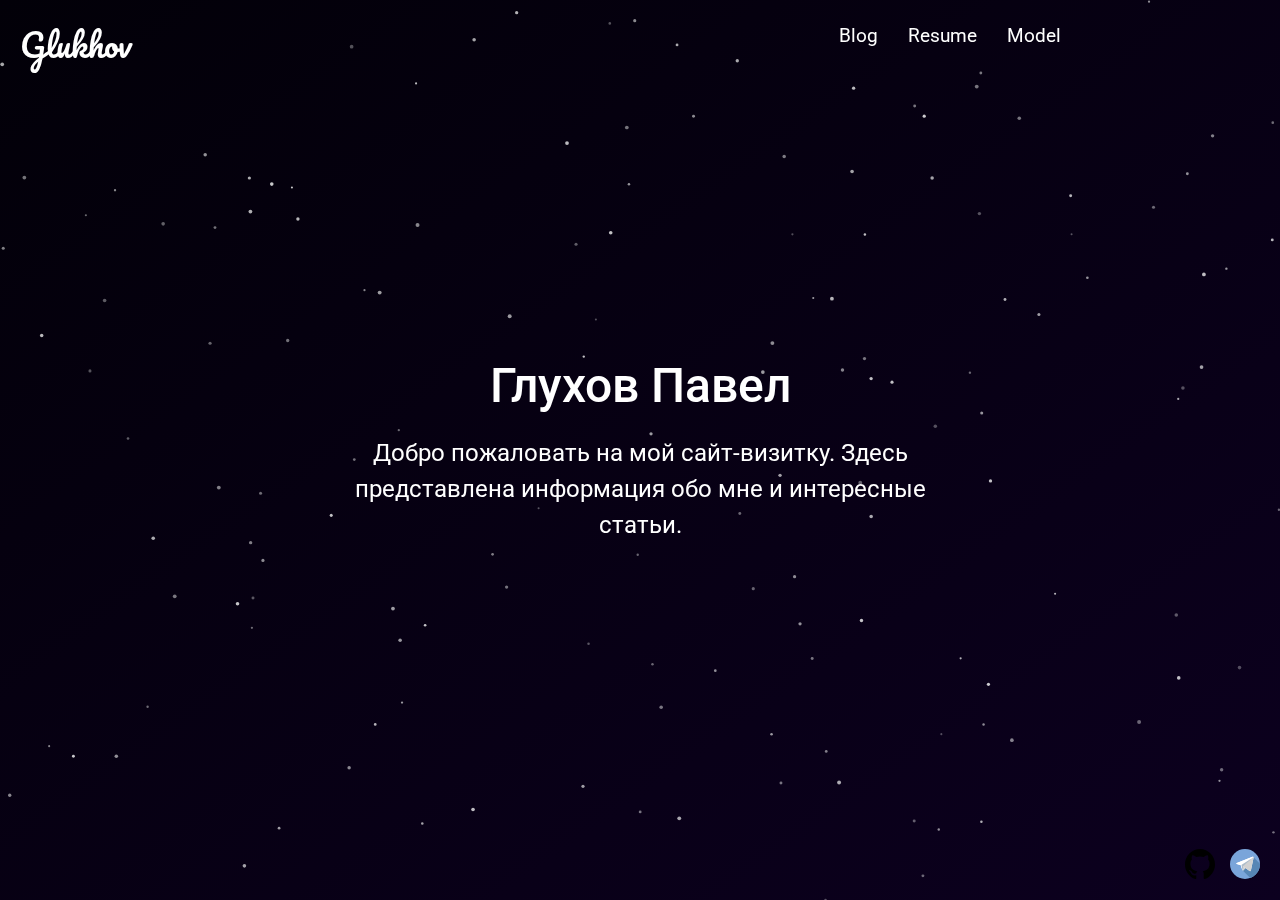
<file: index.html>
<!DOCTYPE html>
<html lang="ru">
<head>
  <meta charset="UTF-8">
  <meta name="viewport" content="width=device-width, initial-scale=1.0">
  <title>Glukhov</title>
  <link rel="stylesheet" href="https://stackpath.bootstrapcdn.com/bootstrap/4.5.2/css/bootstrap.min.css">
  <link href="https://fonts.googleapis.com/css2?family=Pacifico&family=Roboto:wght@400;700&display=swap" rel="stylesheet">
  <link rel="stylesheet" href="style.css">
</head>
<body>
  <canvas id="particleCanvas"></canvas>
  <header>
    <div class="header-container">
      <div class="header-left">
        <a href="#" class="site-title">Glukhov</a>
      </div>
      <div class="header-center">
        <nav class="header-menu">
          <ul>
            <li><a href="blog1.html" >Blog</a></li>
            <li><a href="resume.html" >Resume</a></li>
            <li><a href="Model.html" >Model</a></li>
          </ul>
        </nav>
      </div>
    </div>
  </header>
  <main>
    <div class="main-content">
      <div class="about-info">
        <h1>Глухов Павел</h1>
        <p>Добро пожаловать на мой сайт-визитку. Здесь представлена информация обо мне и интересные статьи.</p>
      </div>
    </div>
  </main>
  <footer>
    <div class="social-icons">
      <a href="https://github.com/Lego1as1" target="_blank" class="social-link">
        <img src="assets/icons/github.svg" alt="GitHub" width="30" height="30">
      </a>
      <a href="https://t.me/Youth1710" target="_blank" class="social-link">
        <img src="assets/icons/telegram.svg" alt="Telegram" width="30" height="30">
      </a>
    </div>
  </footer>
  <script src="script.js"></script>
</body>
</html>
</file>
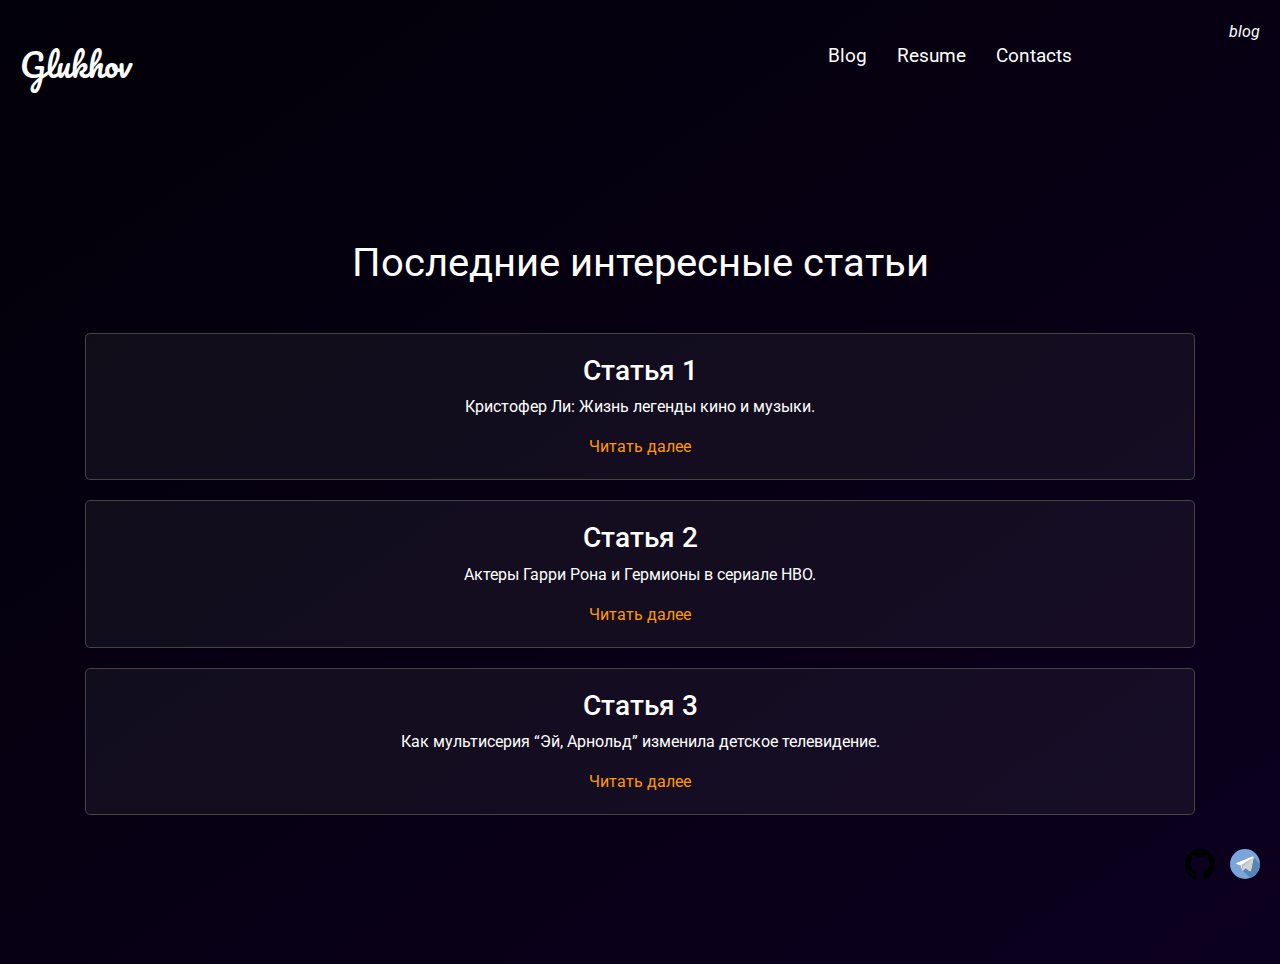
<file: blog.html>
<!DOCTYPE html>
<html lang="ru">
<head>
  <meta charset="UTF-8">
  <meta name="viewport" content="width=device-width, initial-scale=1.0">
  <title>Blog - Glukhov</title>
  <link rel="stylesheet" href="https://stackpath.bootstrapcdn.com/bootstrap/4.5.2/css/bootstrap.min.css">
  <link href="https://fonts.googleapis.com/css2?family=Pacifico&family=Roboto:wght@400;700&display=swap" rel="stylesheet">
  <link rel="stylesheet" href="style.css">
  <style>
    .page-header { text-align: right; font-style: italic; margin: 20px; }
    .blog-title { text-align: center; font-size: 2.5rem; margin: 40px 0; }
    .article { border: 1px solid #444; border-radius: 5px; padding: 20px; margin-bottom: 20px; background: rgba(255,255,255,0.05); }
    .article a { color: #ff9800; text-decoration: none; }
    .article a:hover { text-decoration: underline; }
  </style>
</head>
<body>
  <header>
    <div class="header-container">
      <div class="header-left">
        <a href="index.html" class="site-title">Glukhov</a>
      </div>
      <div class="header-center">
        <nav class="header-menu">
          <ul>
            <li><a href="blog.html">Blog</a></li>
            <li><a href="resume.html">Resume</a></li>
            <li><a href="contacts.html">Contacts</a></li>
          </ul>
        </nav>
      </div>
    </div>
  </header>
  <div class="page-header"><em>blog</em></div>
  <main>
    <div class="container">
      <div class="blog-title">Последние интересные статьи</div>
      <div class="article">
        <h3>Статья 1</h3>
        <p>Кристофер Ли: Жизнь легенды кино и музыки.</p>
        <a href="https://dtf.ru/cinema/3811960-kristofer-li-zhizn-legendy-kino-i-muzyki">Читать далее</a>
      </div>
      <div class="article">
        <h3>Статья 2</h3>
        <p>Актеры Гарри Рона и Гермионы в сериале HBO.</p>
        <a href="https://dtf.ru/cinema/3792390-aktyory-garri-rona-i-germiony-v-seriale-hbo">Читать далее</a>
      </div>
      <div class="article">
        <h3>Статья 3</h3>
        <p>Как мультисерия “Эй, Арнольд” изменила детское телевидение.</p>
        <a href="https://dtf.ru/cinema/3602275-kak-multserial-ey-arnold-izmenil-detskoe-televidenie">Читать далее</a>
      </div>
    </div>
  </main>
  <footer>
    <div class="social-icons">
      <a href="https://github.com/Lego1as1" class="social-link">
        <img src="assets/icons/github.svg" alt="GitHub" width="30" height="30">
      </a>
      <a href="https://t.me/Youth1710" class="social-link">
        <img src="assets/icons/telegram.svg" alt="Telegram" width="30" height="30">
      </a>
    </div>
  </footer>
</body>
</html>
</file>
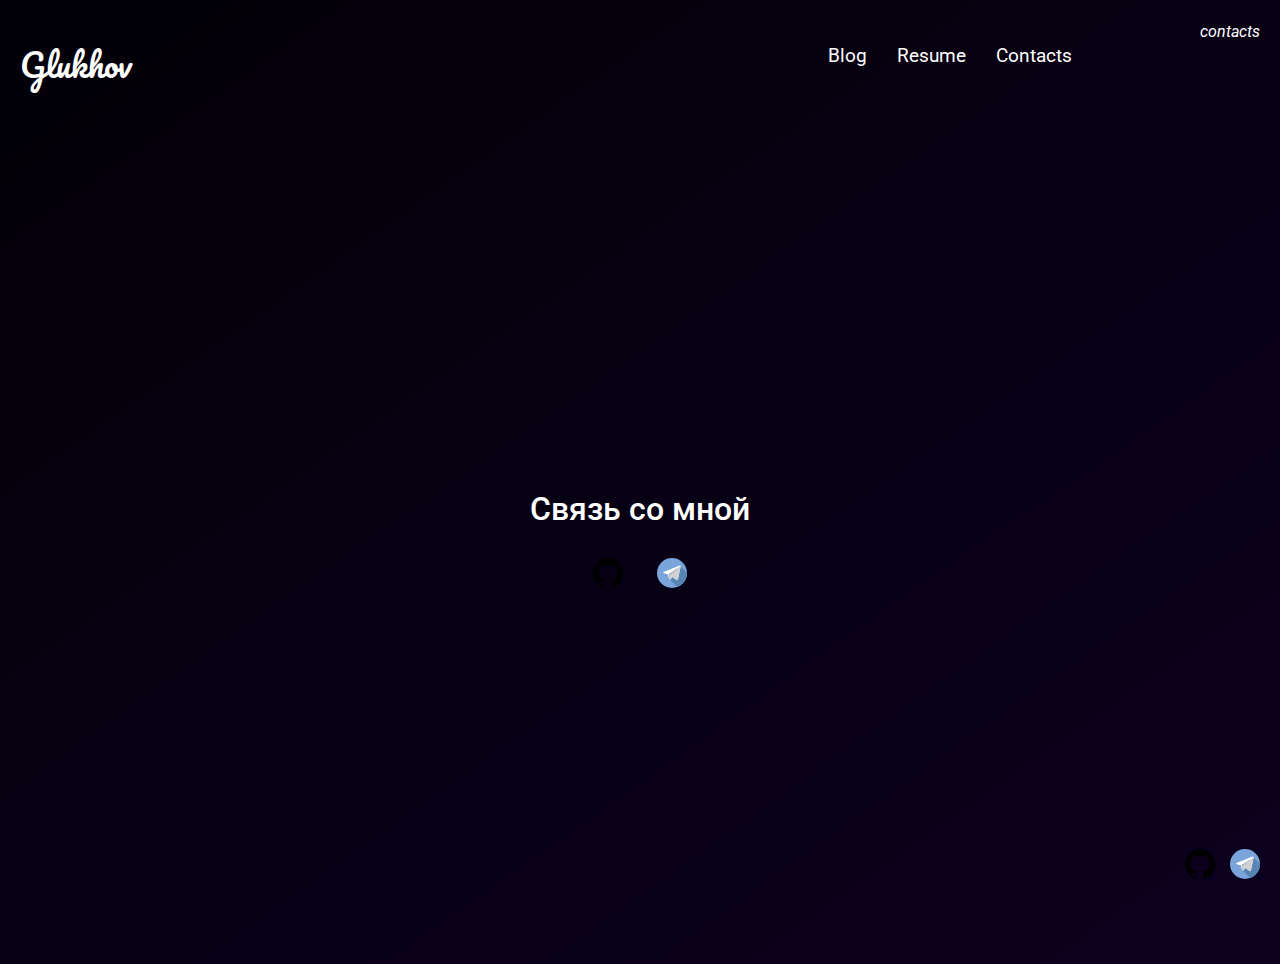
<file: contacts.html>
<!DOCTYPE html>
<html lang="ru">
<head>
  <meta charset="UTF-8">
  <meta name="viewport" content="width=device-width, initial-scale=1.0">
  <title>Contacts - Glukhov</title>
  <link rel="stylesheet" href="https://stackpath.bootstrapcdn.com/bootstrap/4.5.2/css/bootstrap.min.css">
  <link href="https://fonts.googleapis.com/css2?family=Pacifico&family=Roboto:wght@400;700&display=swap" rel="stylesheet">
  <link rel="stylesheet" href="style.css">
  <style>
    .page-header { text-align: right; font-style: italic; margin: 20px; }
    .contacts-container { text-align: center; margin-top: 50px; }
    .contacts-container h2 { margin-bottom: 30px; }
    .contacts-links a { margin: 0 15px; }
  </style>
</head>
<body>
  <header>
    <div class="header-container">
      <div class="header-left">
        <a href="index.html" class="site-title">Glukhov</a>
      </div>
      <div class="header-center">
        <nav class="header-menu">
          <ul>
            <li><a href="blog.html" target="_blank">Blog</a></li>
            <li><a href="resume.html" target="_blank">Resume</a></li>
            <li><a href="contacts.html" target="_blank">Contacts</a></li>
          </ul>
        </nav>
      </div>
    </div>
  </header>
  
  <div class="page-header"><em>contacts</em></div>
  
  <main>
    <div class="contacts-container">
      <h2>Связь со мной</h2>
      <div class="contacts-links">
        <a href="https://github.com/Lego1as1" target="_blank">
          <img src="assets/icons/github.svg" alt="GitHub" width="30" height="30">
        </a>
        <a href="https://t.me/Youth1710" target="_blank">
          <img src="assets/icons/telegram.svg" alt="Telegram" width="30" height="30">
        </a>
      </div>
    </div>
  </main>
  
  <footer>
    <div class="social-icons">
      <a href="https://github.com/Lego1as1" target="_blank" class="social-link">
        <img src="assets/icons/github.svg" alt="GitHub" width="30" height="30">
      </a>
      <a href="https://t.me/Youth1710" target="_blank" class="social-link">
        <img src="assets/icons/telegram.svg" alt="Telegram" width="30" height="30">
      </a>
    </div>
  </footer>
</body>
</html>
</file>
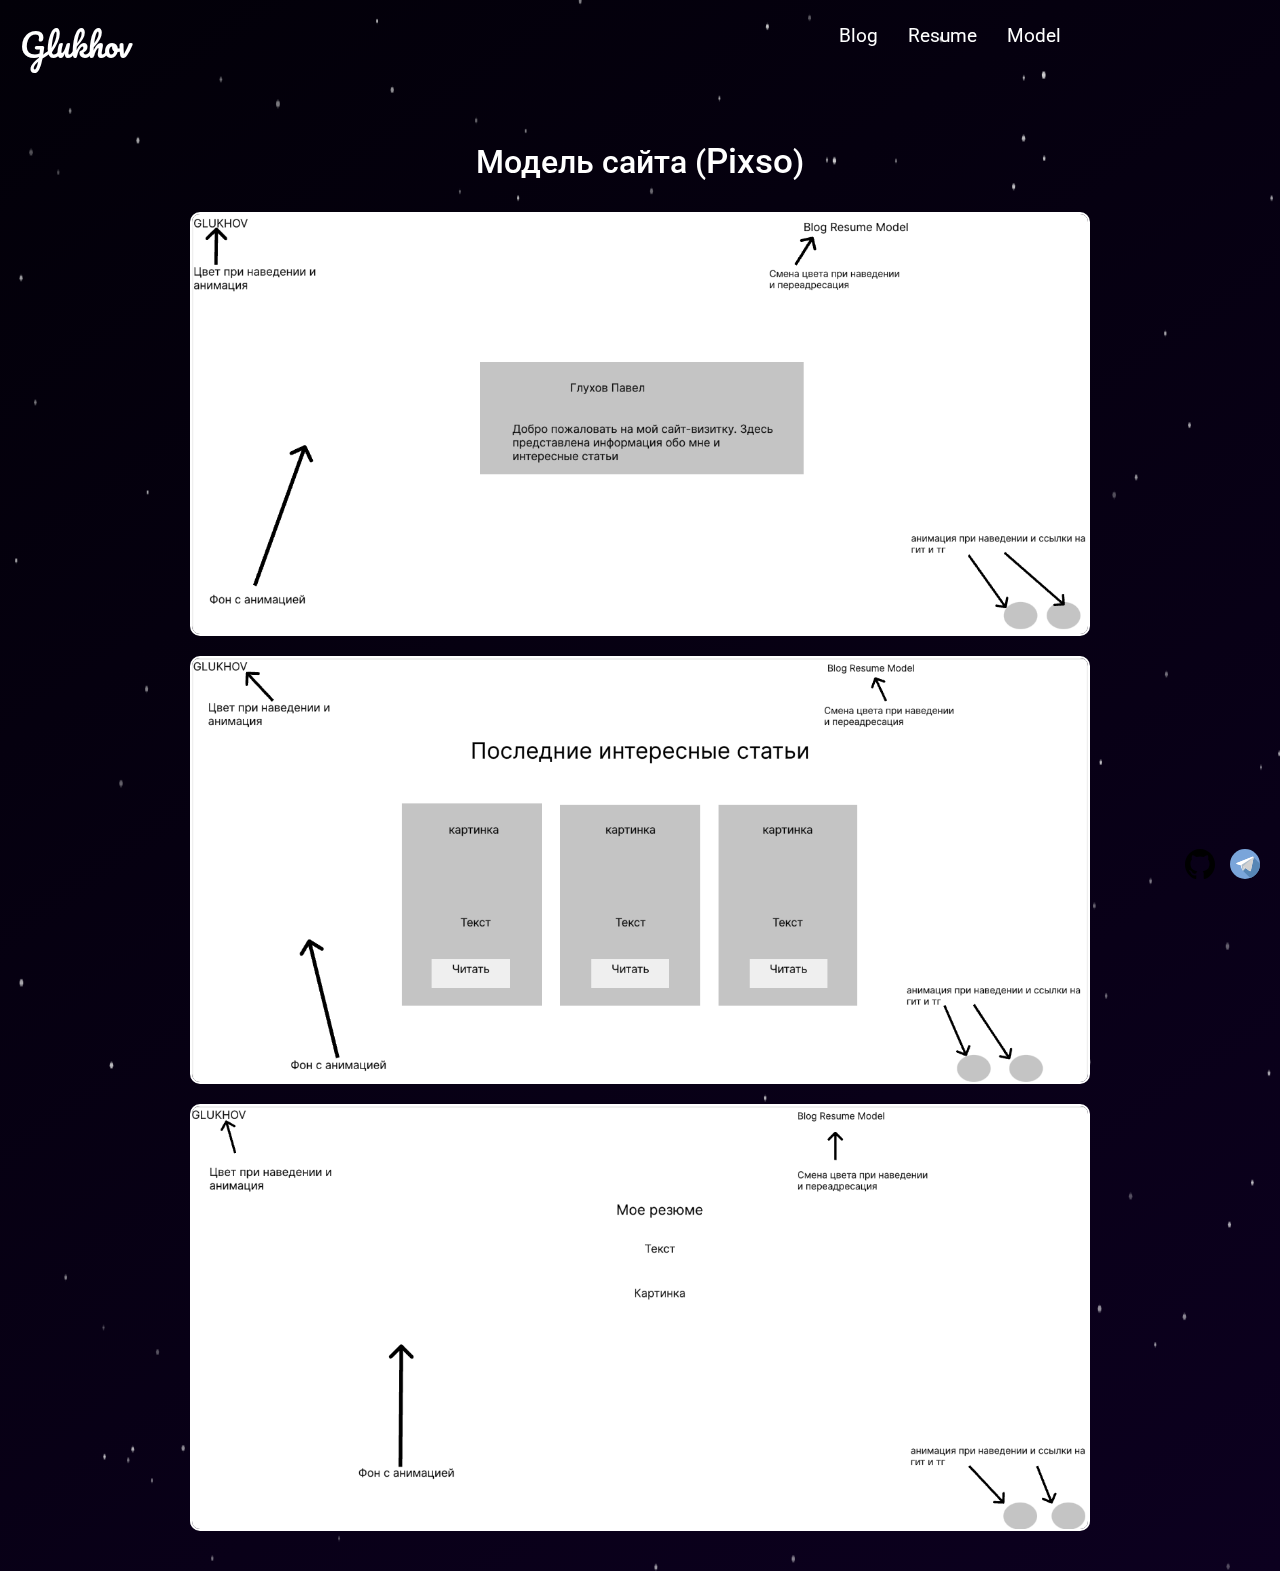
<file: model.html>
<!DOCTYPE html>
<html lang="ru">
<head>
  <meta charset="UTF-8">
  <meta name="viewport" content="width=device-width, initial-scale=1.0">
  <title>Model - Glukhov</title>
  <link rel="stylesheet" href="style.css">
  <link rel="stylesheet" href="model.css">
  <link rel="stylesheet" href="https://stackpath.bootstrapcdn.com/bootstrap/4.5.2/css/bootstrap.min.css">
  <link href="https://fonts.googleapis.com/css2?family=Pacifico&family=Roboto:wght@400;700&display=swap" rel="stylesheet">
</head>
<body>
  <canvas id="particleCanvas"></canvas>
  <header>
    <div class="header-container">
      <div class="header-left">
        <a href="index.html" class="site-title">Glukhov</a>
      </div>
      <div class="header-center">
        <nav class="header-menu">
          <ul>
            <li><a href="blog1.html">Blog</a></li>
            <li><a href="resume.html">Resume</a></li>
            <li><a href="model.html">Model</a></li>
          </ul>
        </nav>
      </div>
    </div>
  </header>
  <main>
    <div class="Model-container">
      <h2>Модель сайта (<a href="https://pixso.net/app/editor/3-p05U08ErgPOzkRkNms7Q?showQuickFrame=true&icon_type=1&page-id=0%3A1" target="_blank">Pixso</a>)</h2>
      <div class="model-gallery">
        <img src="assets/images/model1.png" alt="Model Image 1" class="model-image">
        <img src="assets/images/model2.png" alt="Model Image 2" class="model-image">
        <img src="assets/images/model3.png" alt="Model Image 3" class="model-image">
      </div>
    </div>
  </main>
  <footer>
    <div class="social-icons">
      <a href="https://github.com/Lego1as1" target="_blank" class="social-link">
        <img src="assets/icons/github.svg" alt="GitHub" width="30" height="30">
      </a>
      <a href="https://t.me/Youth1710" target="_blank" class="social-link">
        <img src="assets/icons/telegram.svg" alt="Telegram" width="30" height="30">
      </a>
    </div>
  </footer>
  <script src="script.js"></script>
</body>
</html>
</file>
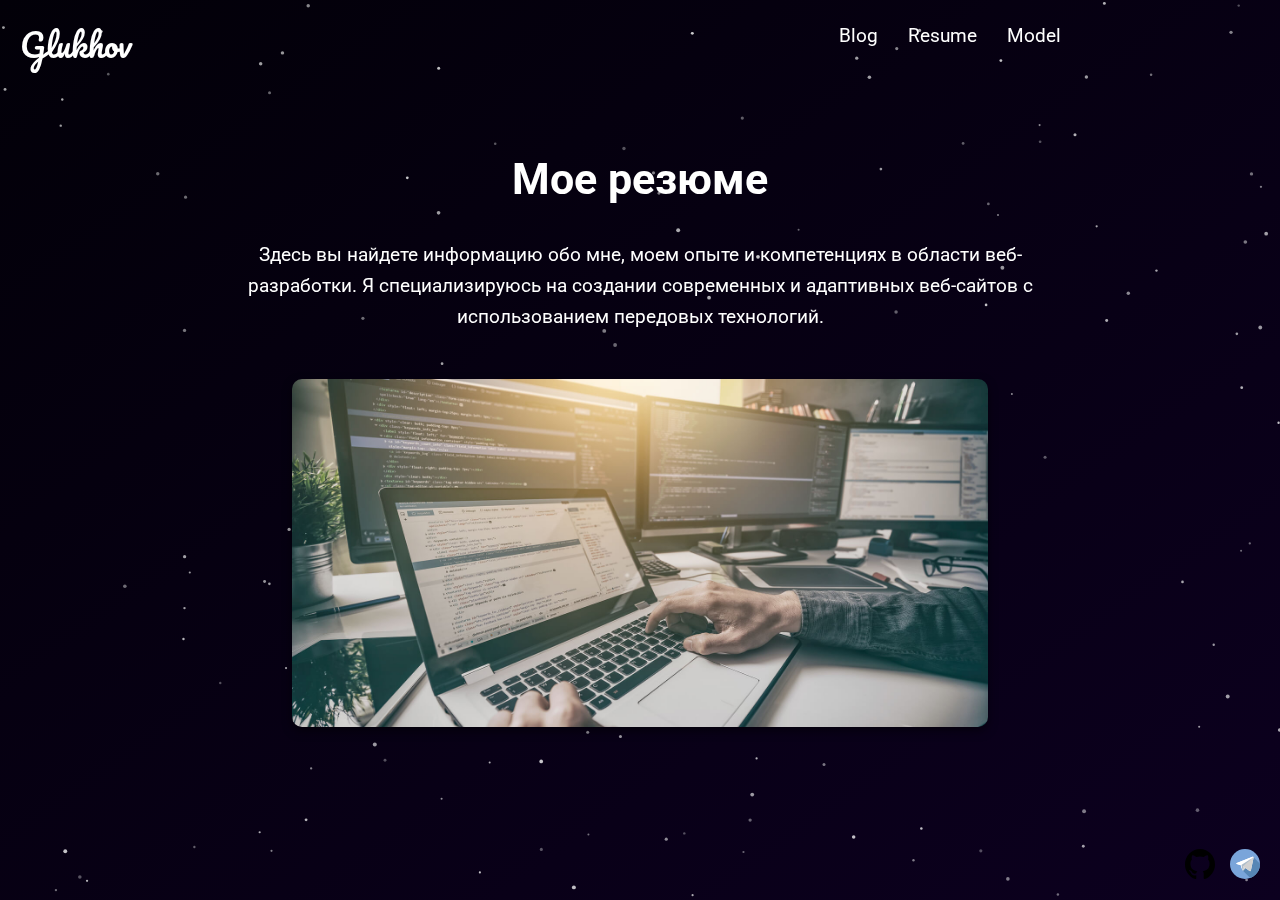
<file: resume.html>
<!DOCTYPE html>
<html lang="ru">
<head>
  <meta charset="UTF-8">
  <meta name="viewport" content="width=device-width, initial-scale=1.0">
  <title>Resume - Glukhov</title>
  <link rel="stylesheet" href="https://stackpath.bootstrapcdn.com/bootstrap/4.5.2/css/bootstrap.min.css">
  <link href="https://fonts.googleapis.com/css2?family=Pacifico&family=Roboto:wght@400;700&display=swap" rel="stylesheet">
  <link rel="stylesheet" href="style.css">
  <link rel="stylesheet" href="resume.css">  
</head>
<body>
  <canvas id="particleCanvas"></canvas>
  <header>
    <div class="header-container">
      <div class="header-left">
        <a href="index.html" class="site-title">Glukhov</a>
      </div>
      <div class="header-center">
        <nav class="header-menu">
          <ul>
            <li><a href="blog1.html">Blog</a></li>
            <li><a href="resume.html">Resume</a></li>
            <li><a href="Model.html">Model</a></li>
          </ul>
        </nav>
      </div>
    </div>
  </header>
  <main>
    <div class="container resume-container">
      <div class="resume-content">
        <h2 class="resume-title">Мое резюме</h2>
        <p class="resume-description">
          Здесь вы найдете информацию обо мне, моем опыте и компетенциях в области веб-разработки.
          Я специализируюсь на создании современных и адаптивных веб-сайтов с использованием передовых технологий.
        </p>
      </div>
      <div class="resume-image-container">
        <img src="assets/images/resume.jpg" alt="Resume Image" class="img-fluid resume-image">
      </div>
    </div>
  </main>
  <footer>
    <div class="social-icons">
      <a href="https://github.com/Lego1as1" class="social-link">
        <img src="assets/icons/github.svg" alt="GitHub" width="30" height="30">
      </a>
      <a href="https://t.me/Youth1710" class="social-link">
        <img src="assets/icons/telegram.svg" alt="Telegram" width="30" height="30">
      </a>
    </div>
  </footer>
  <script src="script.js"></script> 
</body>
</html>
</file>
<file: style.css>
* {
  margin: 0;
  padding: 0;
  box-sizing: border-box;
}
body {
  background: linear-gradient(145deg, #020008, #0c001f);
  color: #fff;
  font-family: 'Roboto', sans-serif;
  overflow: hidden;
  min-height: 100vh;
  position: relative;
}
#particleCanvas {
  position: absolute;
  top: 0;
  left: 0;
  width: 100%;
  height: 100%;
  z-index: 0;
}
header {
  position: absolute;
  top: 20px;
  left: 20px;
  right: 20px;
  display: flex;
  justify-content: space-between;
  align-items: center;
  z-index: 10;
}
.header-container {
  display: flex;
  justify-content: space-between;
  align-items: center;
  width: 100%;
}
.header-left {
  flex: 1;
}
.site-title {
  font-family: 'Pacifico', cursive;
  font-size: 2rem;
  color: #ffffff;
  text-decoration: none;
}
.header-center {
  flex: 1;
  text-align: center;
}
.header-menu ul {
  list-style: none;
  display: inline-flex;
  gap: 30px;
}
.header-menu ul li a {
  color: #fff;
  text-decoration: none;
  font-size: 1.2rem;
  transition: color 0.3s;
}
.header-menu ul li a:hover {
  color: #2400f0;
}
main {
  height: 100vh;
  display: flex;
  justify-content: center;
  align-items: center;
  text-align: center;
  position: relative;
  z-index: 5;
  padding: 20px;
}
.about-info h1 {
  font-size: 3rem;
  margin-bottom: 20px;
}
.about-info p {
  font-size: 1.5rem;
  max-width: 600px;
  margin: 0 auto;
}
footer .social-icons {
  position: fixed;
  bottom: 20px;
  right: 20px;
  display: flex;
  gap: 15px;
  z-index: 10;
}
.social-icons a {
  font-size: 1.5rem;
  text-decoration: none;
}
</file>
<file: model.css>
body {
  overflow-y: auto !important;
}

main {
  height: auto !important;
  align-items: flex-start !important;
}

.Model-container {
  text-align: center;
  margin-top: 100px;
  padding: 20px;
}

.Model-container h2 {
  margin-bottom: 30px;
  color: #ffffff;
}
.Model-container h2 a {
  color: #fff;
  text-decoration: none;
  font-size: 2.2rem;
  transition: color 0.3s;
}

.Model-container h2 a:hover {
  color: #2400f0;
}
.model-gallery {
  display: flex;
  flex-direction: column;
  align-items: center;
  gap: 20px;
}

.model-image {
  border: 2px solid #fff;
  border-radius: 10px;
  max-width: 900px;
  width: 100%;
  height: auto;
  transition: transform 1.3s ease;
}

.model-image:hover {
  transform: scale(1.12);
}
</file>
<file: resume.css>
.page-header {
  text-align: right;
  font-style: italic;
  margin: 20px;
}

.resume-container {
  margin: 40px auto;
  max-width: 900px;
  display: flex;
  justify-content: space-between;
  align-items: center;
  gap: 30px;
}

.resume-text {
  flex: 1;
  font-size: 1.2rem;
  color: #ffffff;
}

.resume-image {
  flex: 1;
  max-width: 100%;
  height: auto;
  border-radius: 10px;
  box-shadow: 0 4px 10px rgba(0, 0, 0, 0.5);
}

.resume-title {
  font-size: 2.7rem;
  font-weight: bold;
  margin-bottom: 15px;
}

.resume-description {
  font-size: 1.2rem;
  line-height: 1.6;
}

.resume-content {
  display: flex;
  flex-direction: column;
  gap: 20px;
}

@media (max-width: 1920px) {
  .resume-container {
    flex-direction: column;
    text-align: center;
  }

  .resume-image {
    order: -1;
    max-width: 80%;
    margin-bottom: 20px;
  }
}
</file>
